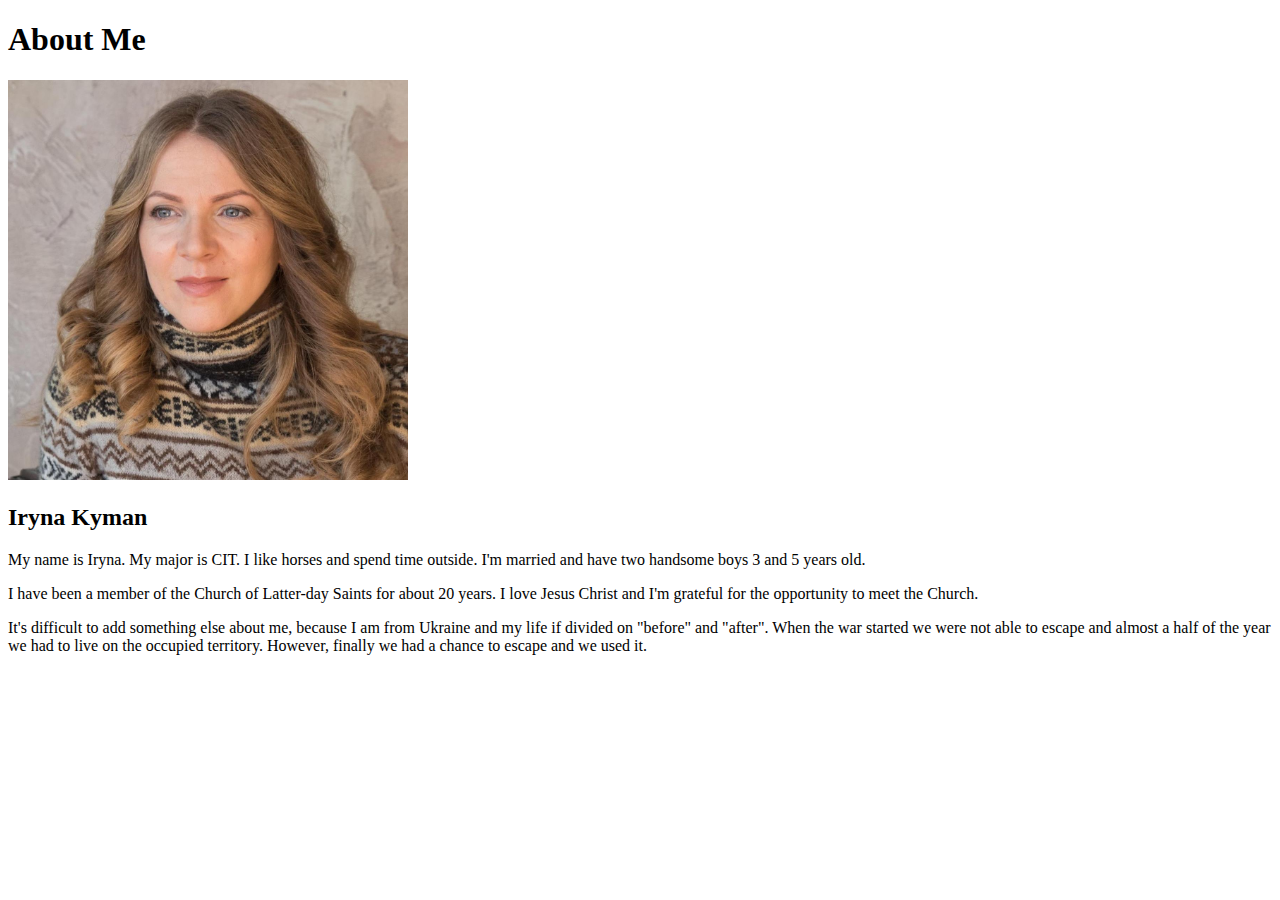
<file: aboutme/index.html>
<!DOCTYPE html>
<html lang="en">
<head>
    <meta charset="UTF-8">
    <meta http-equiv="X-UA-Compatible" content="IE=edge">
    <meta name="viewport" content="width=device-width, initial-scale=1.0">
    <title>All About Me</title>
</head>
<body>
    <h1>About Me</h1>
    <img src="images/me.jpg" alt="Image of me" width="400" height="400">
    <h2>Iryna Kyman</h2>
    <p>My name is Iryna. My major is CIT. I like horses and spend time outside. I'm married and have two handsome boys 3 and 5 years old.
    </p>
    <p>I have been a member of the Church of Latter-day Saints for
        about 20 years. I love Jesus Christ and I'm grateful for the opportunity
        to meet the Church.
    </p>
    <p>It's difficult to add something else about me, because I am from Ukraine and my life if divided on "before" and "after". When the war started we
        were not able to escape and almost a half of the year we had to live on the occupied territory. However, finally we had a chance to escape and we used it. </p>
</body>
</html>
</file>
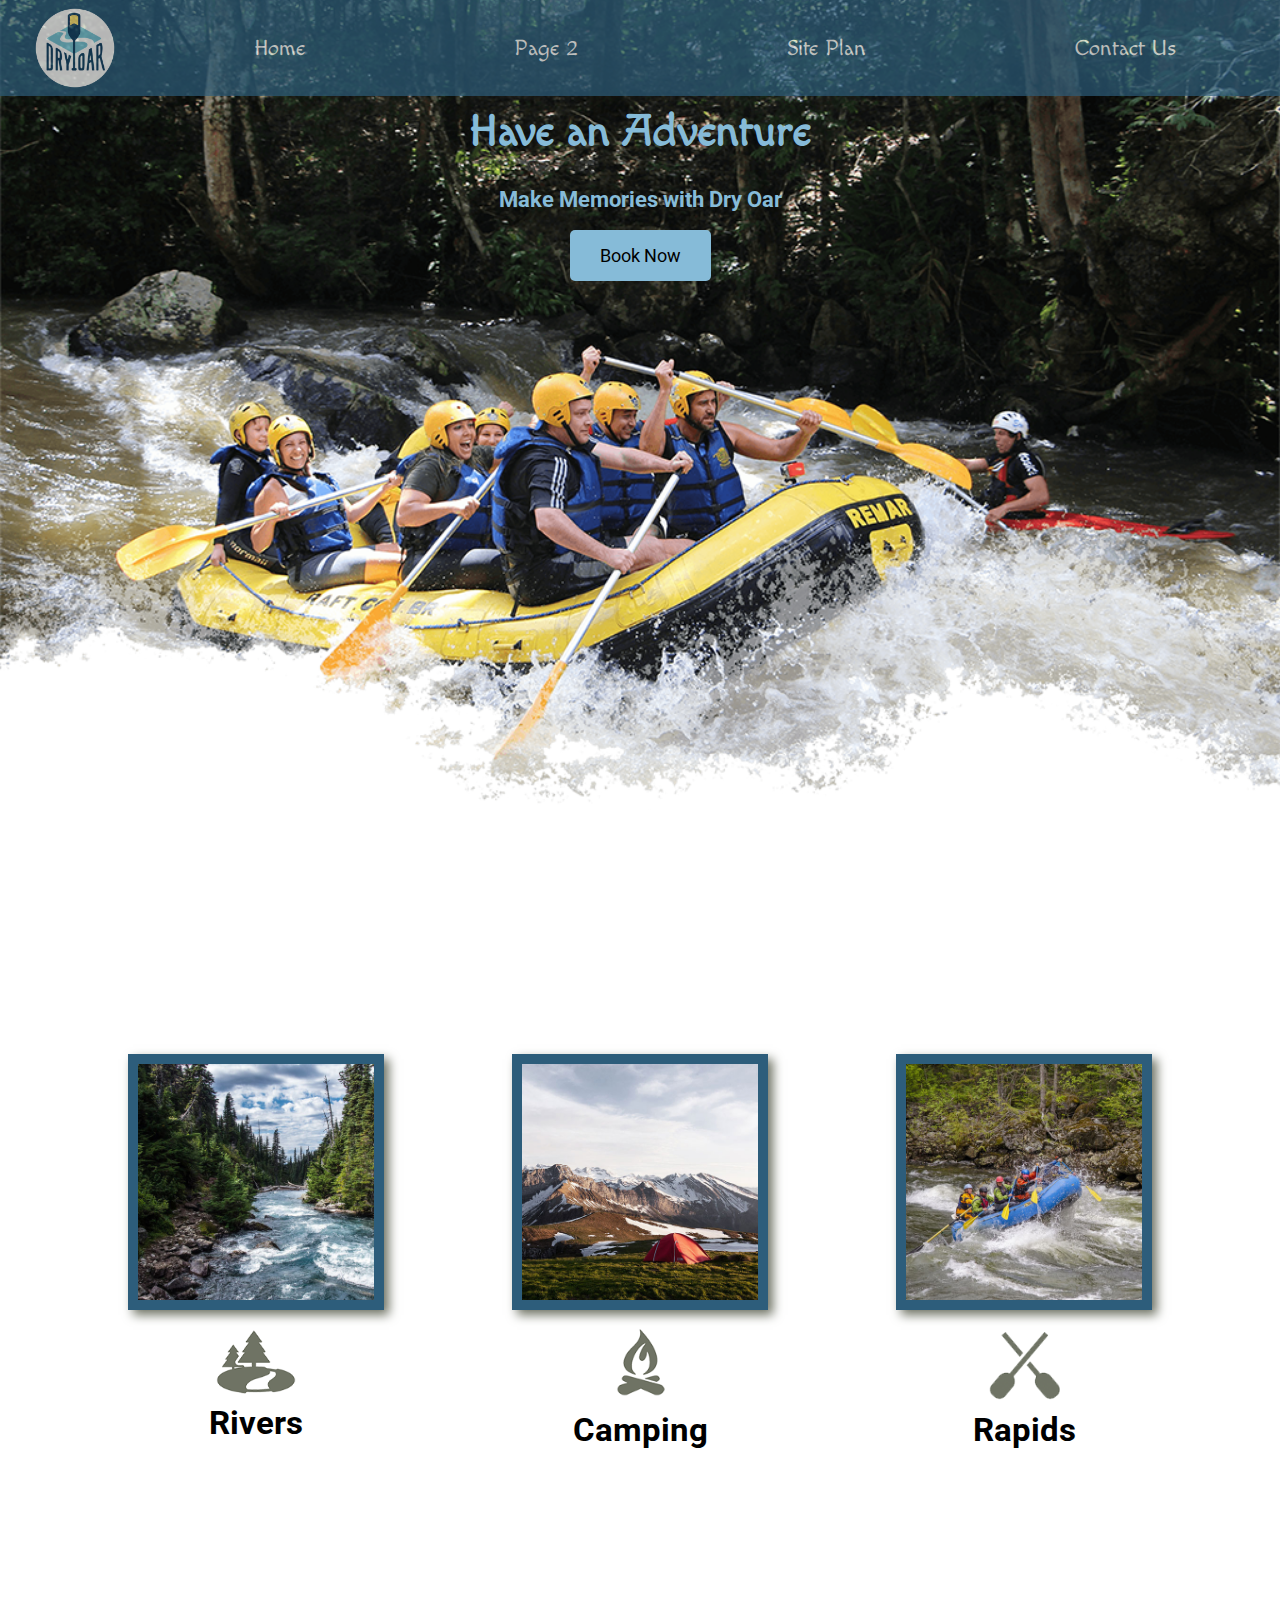
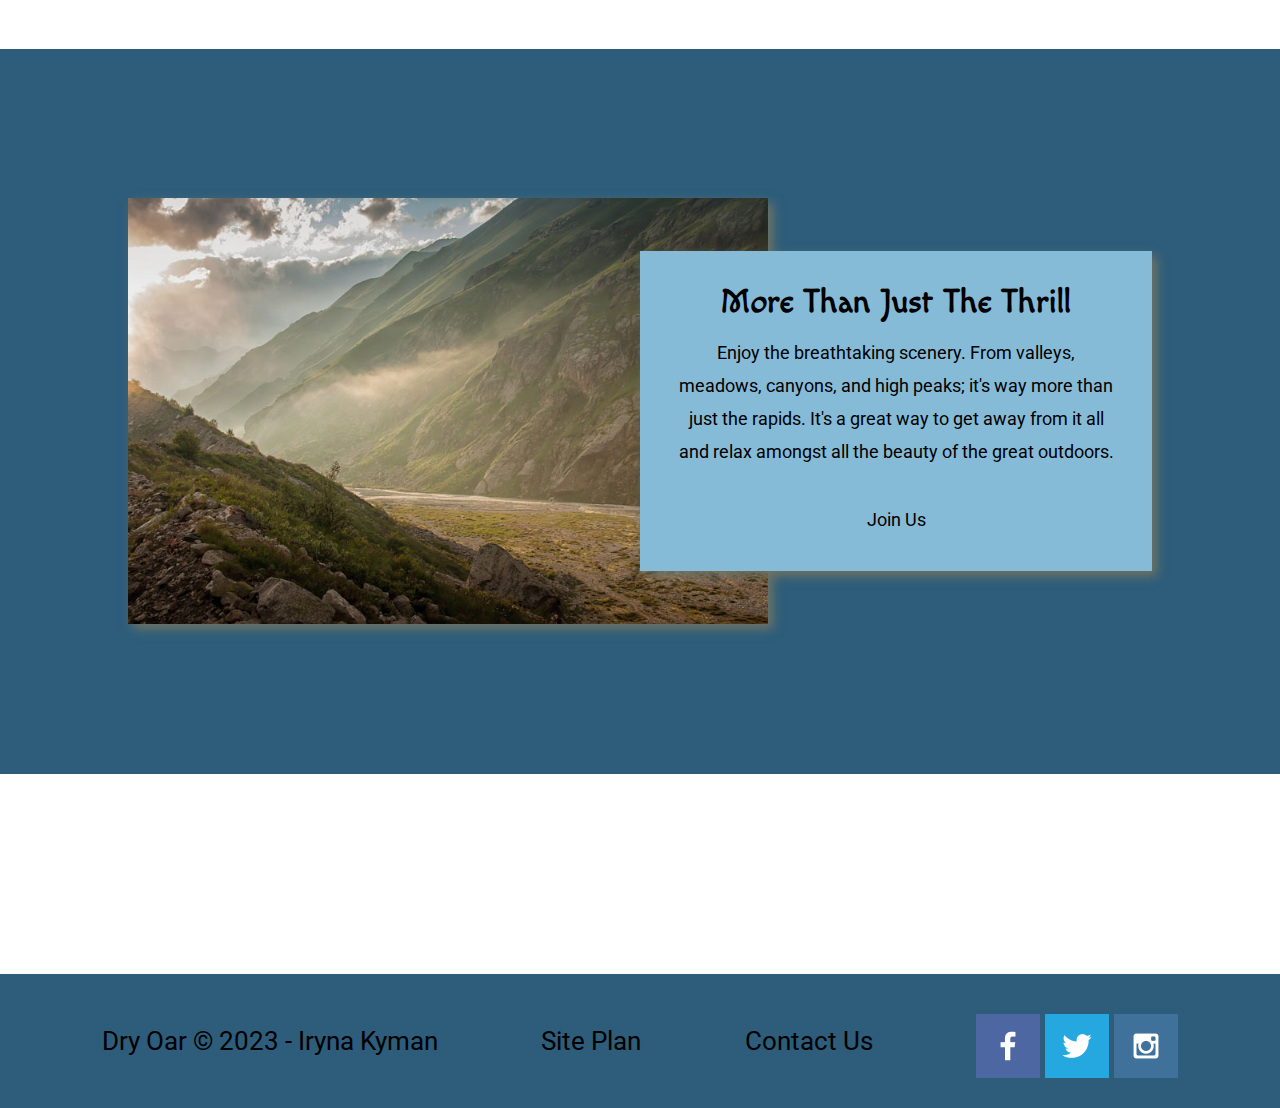
<file: wwr/index.html>
<!DOCTYPE html>
<html lang="en">
<head>
    <meta charset="UTF-8">
    <meta http-equiv="X-UA-Compatible" content="IE=edge">
    <meta name="viewport" content="width=device-width, initial-scale=1.0">
    <link rel="stylesheet" href="styles/style.css">
    <title>Whitewater Rafting Vacations | Dry Oar Boating | Home</title>
</head>
<body>
    <div id="content">
    <header>
        <a id="logo_link" href="index.html">
            <img class="logo" src="images/logo.png" alt="Dry Oar Logo">
        </a>
        <nav>
            <a href="index.html">Home</a>
            <a href="#">Page 2</a>
            <a href="site-plan-rafting.html">Site Plan</a>
            <a href="contactus.html">Contact Us</a>
        </nav>     

    </header>
    <div id="hero">
        <div id="hero-box">
            <img id="hero-img" src="images/hero.png" alt="People enjoying rafting">
        </div>
        <section id="hero-msg">
            <h1 class="home-title">Have an Adventure</h1>
            <h4>Make Memories with Dry Oar</h4>
            <div class="button-box">
                <a class="book" href="contactus.html">Book Now</a>
            </div>
        </section>
    </div>
    <main class="home-grid">
        <section class="rivers-card">
            <img class="card-img" src="images/rivers.jpg" alt="river in forest">
            <img class="icon" src="images/river_icon.png" alt="river icon">
            <h2>Rivers</h2>
        </section>
        <section class="camping-card">
            <img class="card-img" src="images/camping.jpg" alt="tent in mountaing">
            <img class="icon" src="images/fire_icon.png" alt="fire icon">
            <h2>Camping</h2>
        </section>
        <section class="rapids-card">
            <img class="card-img" src="images/rapids.jpg" alt="rafting boat">
            <img class="icon" src="images/oars.png" alt="oars icon">
            <h2>Rapids</h2>
        </section>
        <div id="background"></div>
        <img class="mountains" src="images/mountains.jpg" alt="Misty mountains">
        <section class="msg">
            <h2>More Than Just The Thrill</h2>
            <p>Enjoy the breathtaking scenery. From valleys, meadows, canyons, and high peaks; it's way more than just the rapids. It's a great way to get away from it all and relax amongst all the beauty of the great outdoors. </p>
            <a class="join" href="rivers.html">Join Us</a>
        </section>
    </main>
    <footer>
        <p> Dry Oar &copy; 2023 - Iryna Kyman</p>
        <p><a href="site-plan-rafting.html">Site Plan</a></p>
        <p><a href="contactus.html">Contact Us</a></p>
        <div class="social">
            <a href="http://facebook.com" target="_blank">
                <img src="images/facebook.png" alt="fb icon">
            </a>
            <a href="https://twitter.com" target="_blank">
                <img src="images/twitter.png" alt="twitter icon">
            </a>
            <a href="https://instagram.com" target="_blank">
                <img src="images/instagram.png" alt="instagram icon">
            </a>
        </div>
    </footer>
    </div>
</body>
</html>
</file>
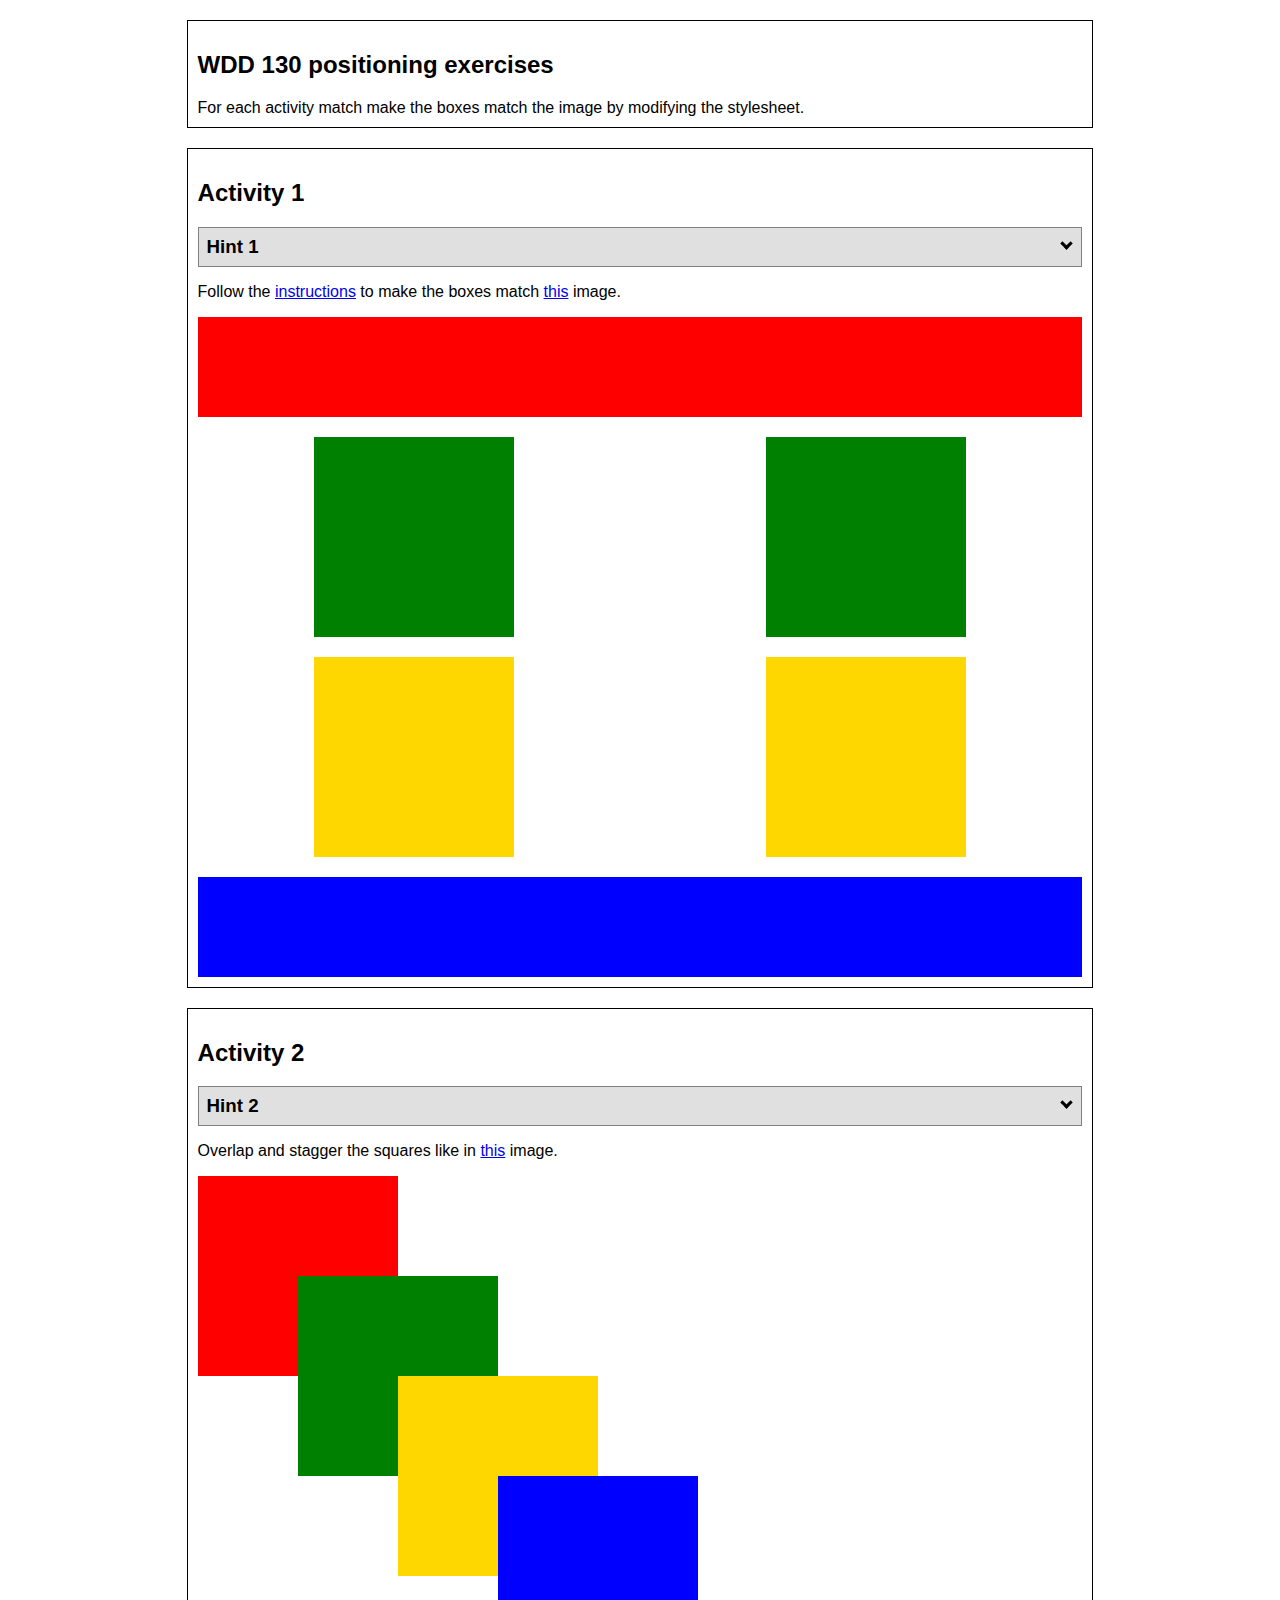
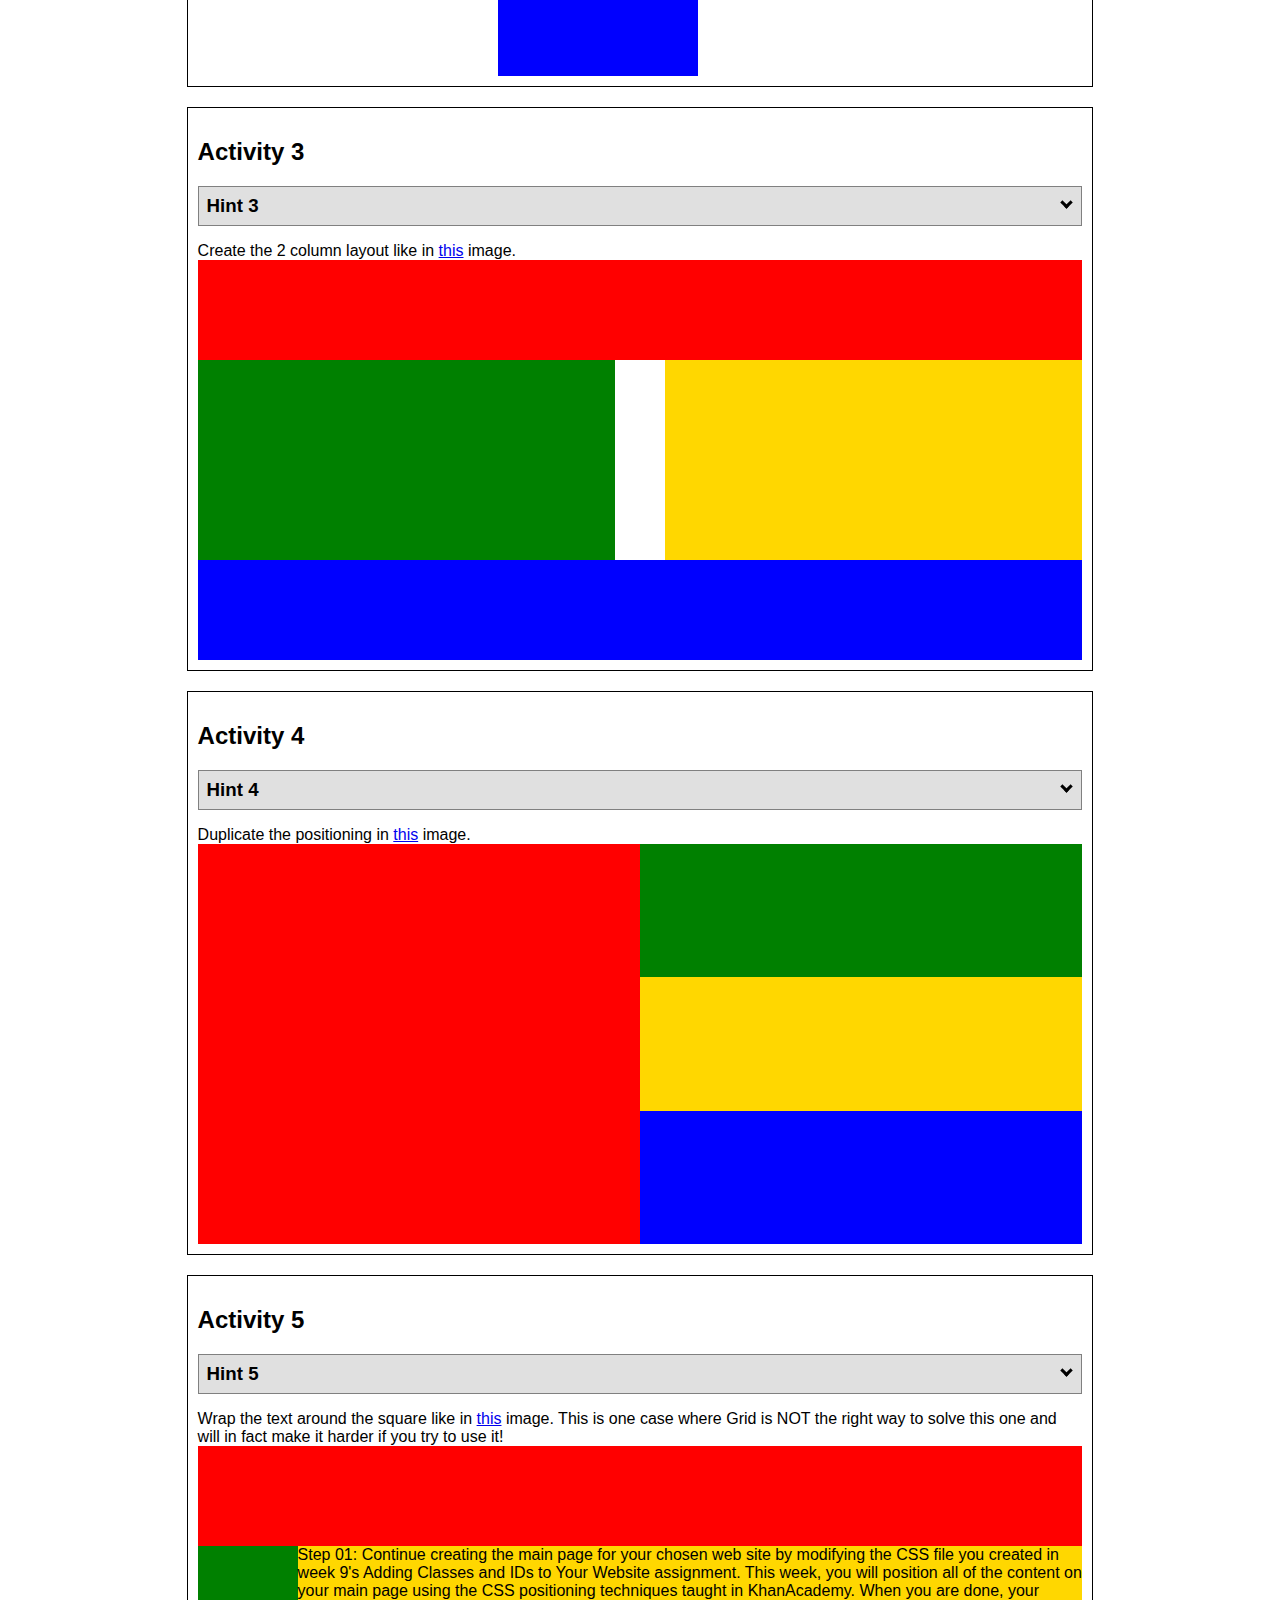
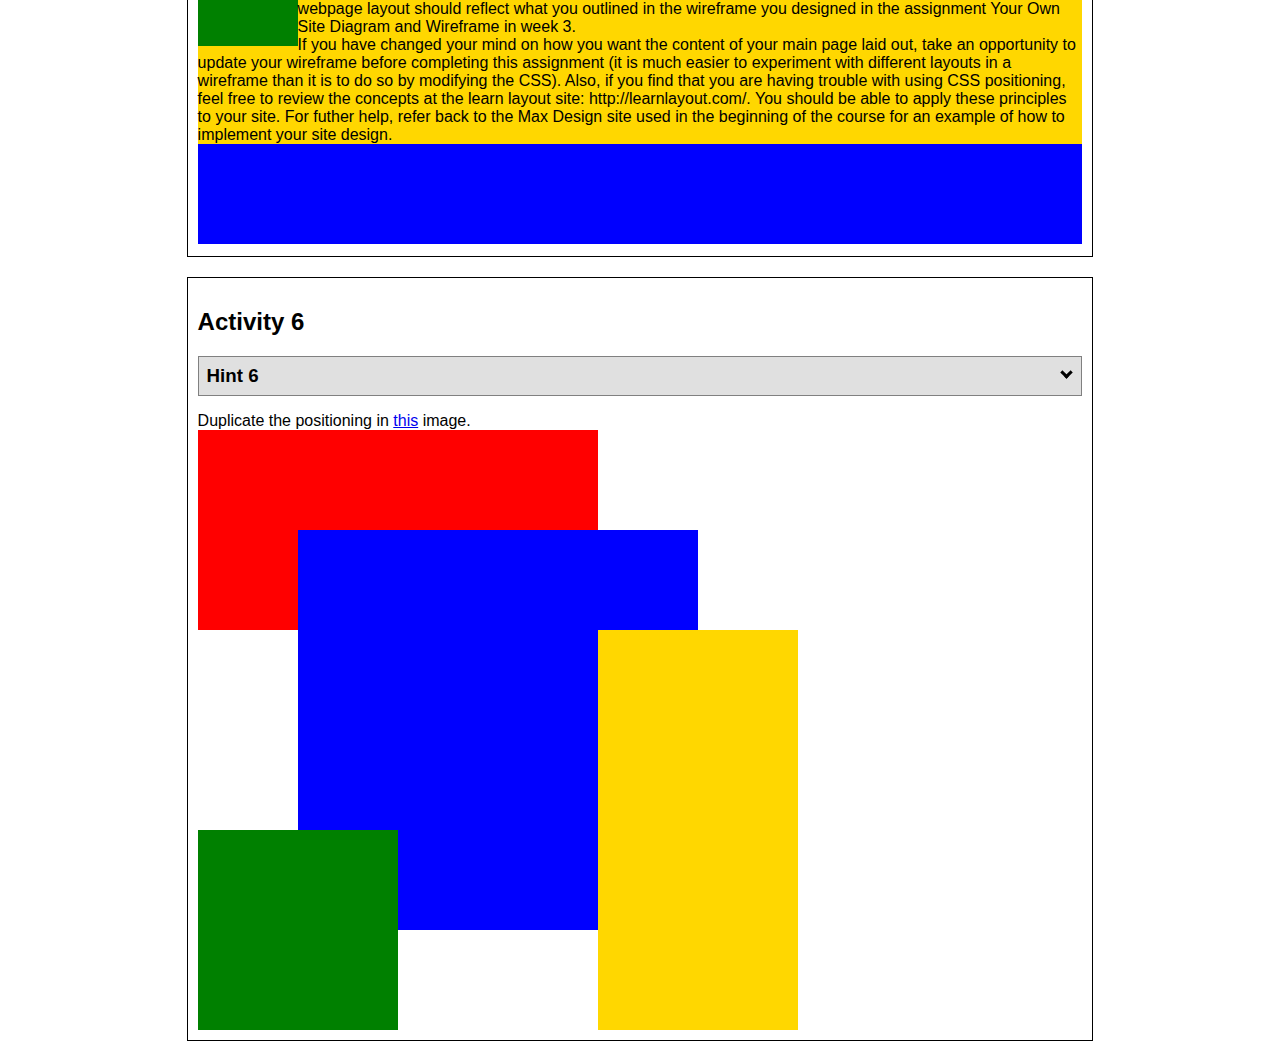
<file: positioning.html>
<!DOCTYPE html>
<html lang="en">
  <head>
    <!-- HTML - Name: positioning.html -->
    <title>Positioning Activity</title>
    <link rel="stylesheet" type="text/css" href="positionstyles.css" />
  </head>
  <body>
    <div class="activity">
      <h2>WDD 130 positioning exercises</h2>
      For each activity match make the boxes match the image by modifying the stylesheet.</div>
    <div class="activity">
      <h2>Activity 1</h2>
      <section class="hint"><input type="checkbox" ><i></i> <h3>Hint 1</h3><div><p>Check out the <a href="https://byui-wdd.github.io/wdd130/activities/w06-css-positioning.html" target="_blank">activity instructions</a> in Ilearn!</p></div></section>
      <p>Follow the <a href="https://byui-wdd.github.io/wdd130/activities/w06-css-positioning.html" target="_blank">instructions</a> to make the boxes match  <a href="https://byui-wdd.github.io/wdd130/images/example1.png" target="_blank">this</a> image.</p>
      <div class="content1" >
        <div class="red1" ></div>
        <div class="green1" ></div>
        <div class="green1" ></div>
        <div class="yellow1"></div>
        <div class="yellow1"></div>
        <div class="blue1"></div>
      </div>
    </div>
    <div class="activity">
      <h2>Activity 2</h2>
      <section class="hint"><input type="checkbox" > <h3>Hint 2</h3><i></i><div>
      <ul>
      <li>grid-template-columns: 50px 50px 50px 50px 50px </li></ul></div></section>
      <p>Overlap and stagger the squares like in <a href="https://byui-wdd.github.io/wdd130/images/example2.png" target="_blank">this</a> image.</p>
      <div class="content2" >
        <div class="red2" ></div>
        <div class="green2" ></div>
        <div class="yellow2"></div>
        <div class="blue2"></div>
      </div>
    </div>
    <div class="activity">
      <h2>Activity 3</h2>
      <section class="hint"><input type="checkbox" > <h3>Hint 3</h3><i></i><div><p>This one is going to be best solved with CSS Grid. Remember to make the boxes the right width first...then start moving them around. </p><h4>Properties used:</h4><ul><li>display:grid;</li><li>grid-template-columns:</li><li>grid-column-gap:</li>
        <li>grid-column:</li>  </ul></div></section>
      Create the 2 column layout like in <a href="https://byui-wdd.github.io/wdd130/images/example3.png" target="_blank">this</a>  image.
      <div class="content3" >
        <div class="red3" ></div>
        <div class="green3" ></div>
        <div class="yellow3"></div>
        <div class="blue3"></div>
      </div>
    </div>
    <div class="activity">
      <h2>Activity 4</h2>
      <section class="hint"><input type="checkbox" > <h3>Hint 4</h3><i></i><div><p>For the others we have been primarily concerned with width. For this one you will need to adjust height as well. </p><h4>Properties used:</h4><ul><li>display:grid;</li><li>grid-template-columns:</li><li>grid-row:</li></ul></div></section>
      Duplicate the positioning in <a href="https://byui-wdd.github.io/wdd130/images/example4.png" target="_blank">this</a> image. 
      <div class="content4" >
        <div class="red4" ></div>
        <div class="green4" ></div>
        <div class="yellow4"></div>
        <div class="blue4"></div>
      </div>
    </div>

    <div class="activity">
      <h2>Activity 5</h2>
      <section class="hint"><input type="checkbox" > <h3>Hint 5</h3><i></i><div><p>Grid is <strong>not</strong> the right way to do this.  In fact there is only one way to really do that...and that is with float. Remember that we float the thing we want the text to wrap around.  Also remember to start by making all the shapes the right size and shape.</p><h4>Properties used:</h4><ul><li>float: left;</li></ul></div></section>
      Wrap the text around the square like in <a href="https://byui-wdd.github.io/wdd130/images/example5.png" target="_blank">this</a> image. This is one case where Grid is NOT the right way to solve this one and will in fact make it harder if you try to use it!
      <div class="content5" >
        <div class="red5" ></div>
        <div class="green5" ></div>
        <div class="yellow5">Step 01: Continue creating the main page for your chosen web site by modifying the CSS file you created in week 9's Adding Classes and IDs to Your Website assignment. This week, you will position all of the content on your main page using the CSS positioning techniques taught in KhanAcademy. When you are done, your webpage layout should reflect what you outlined in the wireframe you designed in the assignment Your Own Site Diagram and Wireframe in week 3. <br />
          If you have changed your mind on how you want the content of your main page laid out, take an opportunity to update your wireframe before completing this assignment (it is much easier to experiment with different layouts in a wireframe than it is to do so by modifying the CSS). Also, if you find that you are having trouble with using CSS positioning, feel free to review the concepts at the learn layout site: http://learnlayout.com/. You should be able to apply these principles to your site. For futher help, refer back to the Max Design site used in the beginning of the course for an example of how to implement your site design.</div>
        <div class="blue5"></div>
      </div>
    </div>
    <div class="activity">
      <h2>Activity 6</h2>
      <section class="hint"><input type="checkbox" > <h3>Hint 6</h3><i></i><div><p>This one is all about visualizing the grid behind the layout. If you are having a hard time doing that first: all the sizes are even multiples of 100, and second here is another example with the lines drawn: <a href="https://byui-wdd.github.io/wdd130/images/example6-hint.png" target="_blank">example 6 with lines</a>. For this one you will find it easiest if you use px for the column width. You can also use <kbd>z-index</kbd> to control the element layering.    </p><h4>Properties used:</h4><ul><li>display:grid;</li><li>grid-template-columns:</li><li>grid-column:</li><li>grid-row:</li><li><a href="https://www.w3schools.com/cssref/pr_pos_z-index.asp" target="_blank">z-index:</a></li></ul></div></section>
      Duplicate the positioning in <a href="https://byui-wdd.github.io/wdd130/images/example6.png" target="_blank">this</a> image.
      <div class="content6" >
        <div class="red6" ></div>
        <div class="green6" ></div>
        <div class="yellow6"></div>
        <div class="blue6"></div>
      </div>
    </div>
  </body>
</html>
</file>
<file: wwr/styles/style.css>
@import url('https://fonts.googleapis.com/css2?family=Macondo&family=Roboto&display=swap');
main section img {
    box-sizing: border-box;
}
.logo {
    width:80px;
}
.icon {
    width: 80px;
    padding-top: 10px;
}

#content {
    max-width: 1600px;
    margin: 0 auto;
    
}
#background {
    height: 725px;
    background-color: #2d5d7b;
}
body {
    background-color: white; 
    font-family: Roboto, Helvetica, sans-serif;
    font-size: 22px;
    margin: 0;
    padding: 0;
}
h2 {
    margin: 0;
}
header {
    background-color: #2d5d7b; opacity: 0.7;
    font-family: Macondo, Helvetica, sans-serif;
    display: grid;
    grid-template-columns: 150px auto;
}
#logo_link   {
    padding-top: 5px;
    justify-self: center;
    align-self: center;
}
nav {
    display: flex;
    justify-content: space-around;
}
nav a {
    text-align: center;
    color: white;
    text-decoration: none;
    padding: 35px;
}
nav a:hover {
    background-color: #d0f1bf;
    color: #2d5d7b;
    text-decoration: underline;
}
#hero {
    display: grid;
    grid-template-columns: 1fr 3fr 1fr;
    margin-top: -100px;
}
#hero-box {
    grid-column: 1/4;
    grid-row: 1/3;
    z-index: -1;
    
}
#hero-msg {
    grid-column: 2/3;
    grid-row: 1/2; 
    margin-top: 100px;
     
}
#hero-img {
    width: 100%;
}

#hero-msg h1, #hero-msg h4 {
    text-align: center;
    color: #86bbd8;
}
.home-grid {
    display: grid;
    grid-template-columns: repeat(10, 1fr);
}

.button-box {
    text-align: center;
}
main section {
    text-align: center;
}
.home-title {
    color: #000000;
    font-family: Macondo, Helvetica, sans-serif;
    font-size: 2em;
    margin-top: 10px;
}
h4 {
    color: #000000;
}
.book, .join {
    background-color: #86bbd8;
    color: #000000;
    text-decoration: none;
    font-size: 18px;
    padding: 15px 30px;
    margin-top: 50px;
    border-radius: 5px;
}
.book:hover, .join:hover {
    background-color: #d0f1bf;
    color: #2d5d7b;
    text-decoration: underline;
}
.rivers-card, .camping-card, .rapids-card   {
    margin: 200px 0;
}
.rivers-card {
    grid-column: 2/4;
    grid-row: 2/3;
}
.camping-card {
    grid-column: 5/7;
    grid-row: 2/3;
}
.rapids-card {
    grid-column: 8/10;
    grid-row: 2/3;
}
#background {
    grid-column: 1/11;
    grid-row: 4/9;
}
.card-img {
    border: 10px solid #2d5d7b;
    width: 100%;
    transition: transform .5s;
    box-shadow: 5px 5px 10px #6f7364;
}
.card-img:hover {
    opacity: .6;
    transform: scale(1.1);
}
.mountains {
    margin: 35px 0;
    width: 100%;
    grid-column: 2/7;
    grid-row: 5/8;
    box-shadow: 5px 5px 10px #6f7364;
}
.msg {
    background-color: #86bbd8;
    line-height: 1.5em;
    padding: 35px; 
    grid-column: 6/10;
    grid-row: 6/7;
    box-shadow: 5px 5px 10px #6f7364;
}
.msg h2 {
    color: #000000;
    font-family: Macondo, Helvetica, sans-serif;
}
.msg p {
    color: #000000;
    font-size: 0.8em;
    padding-bottom: 15px;
}
footer {
    background-color: #2d5d7b;
    color: #000000;
    padding: 25px 50px;
    margin-top: 200px;
    display: flex;
    justify-content: space-around;
    align-items: center;

}
footer a {
    color: #000000;
    text-decoration: none;
}
footer a:hover {
    color: #ffffff;
    text-decoration: underline;
}
footer p {
    font-size: 1.2em;
}
footer .social img {
    padding-top: 15px;
}

@media screen and (max-width: 900px) {
    #hero, .home-grid {
        display: block;
        height: auto;
    }
    nav, footer {
        flex-direction: column;
    }
    nav a {
        display: block;
        padding: 15px;
    }
    #hero {
        margin-top: 0;
    }
    #hero-msg {
        margin-top: 0;
    }
    #hero-msg h4 {
        display: none;
    }
    .home-title {
        font-size: 25px;
        color: #6f7364;
    }
    .rivers-card, .camping-card, .rapids-card { 
        margin: 50px auto;
        width: 60%;
    }
    #background {
        display: none;
    }
    .mountains, .msg {
        width: 80%;
        display: block;
        margin: 0 auto;
    }
    footer {
        margin-top: 25px;
    }
}
</file>
<file: positionstyles.css>
/* CSS - Name: "positionstyles.css" */
/* Activity 1 styles */
.content1 {
  display: grid;
  grid-template-columns: 1fr 1fr;
  justify-items: center;
  grid-gap: 20px;

  /* This is the parent of the activity 1 boxes. */

}

.red1 { 
  width: 100%; 
  height: 100px; 
  background-color: red; 
  grid-column: 1/3;

} 
.green1 {
  width: 200px; 
  height: 200px; 
  background-color: green; 

} 
.yellow1 {
  width: 200px; 
  height: 200px; 
  background-color: gold; 
} 
.blue1 {
  width: 100%; 
  height: 100px; 
  background-color: blue; 
  grid-column: 1/3;
} 
/* Activity 2 styles */ 
.content2 {
  display: grid;
  grid-template-columns: 100px 100px 100px 100px;
  grid-template-rows: 100px 100px 100px 100px;
  /* This is the parent of the activity 2 boxes. */
}
.red2 {
  width: 200px; 
  height: 200px; 
  background-color: red; 
  grid-column: 1/3;
  grid-row: 1/3;
} 
.green2 { 
  width: 200px; 
  height: 200px; 
  background-color: green; 
  grid-column: 2/4;
  grid-row: 2/4;
  } 
.yellow2 {
  width: 200px; 
  height: 200px; 
  background-color: gold; 
  grid-column: 3/5;
  grid-row: 3/5;
} 
.blue2 {
  width: 200px; 
  height: 200px; 
  background-color: blue; 
  grid-column: 4/6;
  grid-row: 4/6;
} 
/* Activity 3 styles */ 
.content3 {
  /* This is the parent of the activity 3 boxes. */
  display:grid;
  grid-template-columns: 1fr 1fr;
  column-gap: 50px;
}
.red3 {
  width: 100%; 
  height: 100px; 
  background-color: red; 
  grid-column: 1/3;
} 
.green3 {
  width: 100%; 
  height: 200px; 
  background-color: green;
  grid-column: 1/2;
} 
.yellow3 {
  width: 100%; 
  height: 200px; 
  background-color: gold; 
  grid-column: 2/3;
} 
.blue3 {
  width: 100%;
  height: 100px; 
  background-color: blue; 
  grid-column: 1/3;
} 
/* Activity 4 styles */ 
.content4 {
  /* This is the parent of the activity 4 boxes. */
  height: 400px;
  display: grid;
  grid-template-columns: 1fr 1fr;

}
.red4 {
  width: 100%; 
  height: 100%; 
  background-color: red; 
  grid-column: 1/2;
  grid-row: 1/4;
} 
.green4 {
  width: 100%; 
  height: 100%; 
  background-color: green; 
  grid-column: 2/3;
} 
.yellow4 {
  width: 100%; 
  height: 100%; 
  background-color: gold; 
  grid-column: 2/3;
} 
.blue4 {
  width: 100%; 
  height: 100%; 
  background-color: blue; 
  grid-column: 2/3;
} 
/* Activity 5 styles */ 
.content5 {
  /* This is the parent of the activity 5 boxes. */
  height: 400px;
}
.red5 { 
  width: 100%; 
  height: 100px; 
  background-color: red; 
} 
.green5 { 
  width: 100px; 
  height: 100px; 
  background-color: green; 
  float: left;

} 
.yellow5 {
  width: 100%; 
  height: fit-content; 
  min-height: 100px;
  background-color: gold; 
  
} 
.blue5 {
  width: 100%; 
  height: 100px; 
  background-color: blue; 
} 
/* Activity 6 styles */ 
.content6 {
  /* This is the parent of the activity 6 boxes. */
  display: grid;
  grid-template-columns: 100px 100px 100px 100px 100px 100px;
}
.red6 {
  width: 100%; 
  height: 200px; 
  background-color: red; 
  grid-column: 1/5;
  grid-row: 1/3;
} 
.green6 {
  width: 200px; 
  height: 200px; 
  background-color: green; 
  grid-column: 1/3;
  grid-row: 5/7;
  z-index: 2;
} 
.yellow6 {
  width: 100%; 
  height: 400px; 
  background-color: gold; 
  grid-column: 5/7;
  grid-row: 3/7;
  z-index: 2;
} 
.blue6 {
  width: 100%; 
  height: 400px; 
  background-color: blue; 
  grid-column: 2/6;
  grid-row: 2/6;
  z-index: 1;
} 



/* Do not make any changes below here */
.activity {
  width: 70%; 
  margin: 20px auto; 
  font-family: Arial, sans-serif; 
  border: 1px solid black; 
  padding: 10px; 
  clear:both; 
  overflow: auto;
} 

.hint {
  border: 1px solid grey;
  background: #e0e0e0;
  padding: .5em;
  position: relative;
  margin: 1em 0;
}
.hint h3 {
  margin: 0;
}
.hint:hover {
  background: #d0d0d0;
}
.hint > div {
  display: none;
}

.hint input[type=checkbox] {
  position: absolute;
  width: 100%;
  height: 100%;
  opacity: 0;
  z-index: 1;
  cursor: pointer;
}

.hint input[type=checkbox]:checked ~ div {
  display: block;
}

.hint i {
  position: absolute;
  transform: translate(-6px, 0);
  margin-top: 16px;
  right: 10px;
  top: -3px;
}
.hint i:before, .hint i:after {
  content: "";
  position: absolute;
  background-color: black;
  width: 3px;
  height: 9px;
}
.hint i:before {
  transform: translate(2px, 0) rotate(45deg);
}
.hint i:after {
  transform: translate(-2px, 0) rotate(-45deg);
}

.hint input[type=checkbox]:checked ~ i:before {
  transform: translate(-2px, 0) rotate(45deg);
}
.hint input[type=checkbox]:checked ~ i:after {
  transform: translate(2px, 0) rotate(-45deg);
}
.hint a {
  position: relative;
  z-index: 1;
}
</file>
